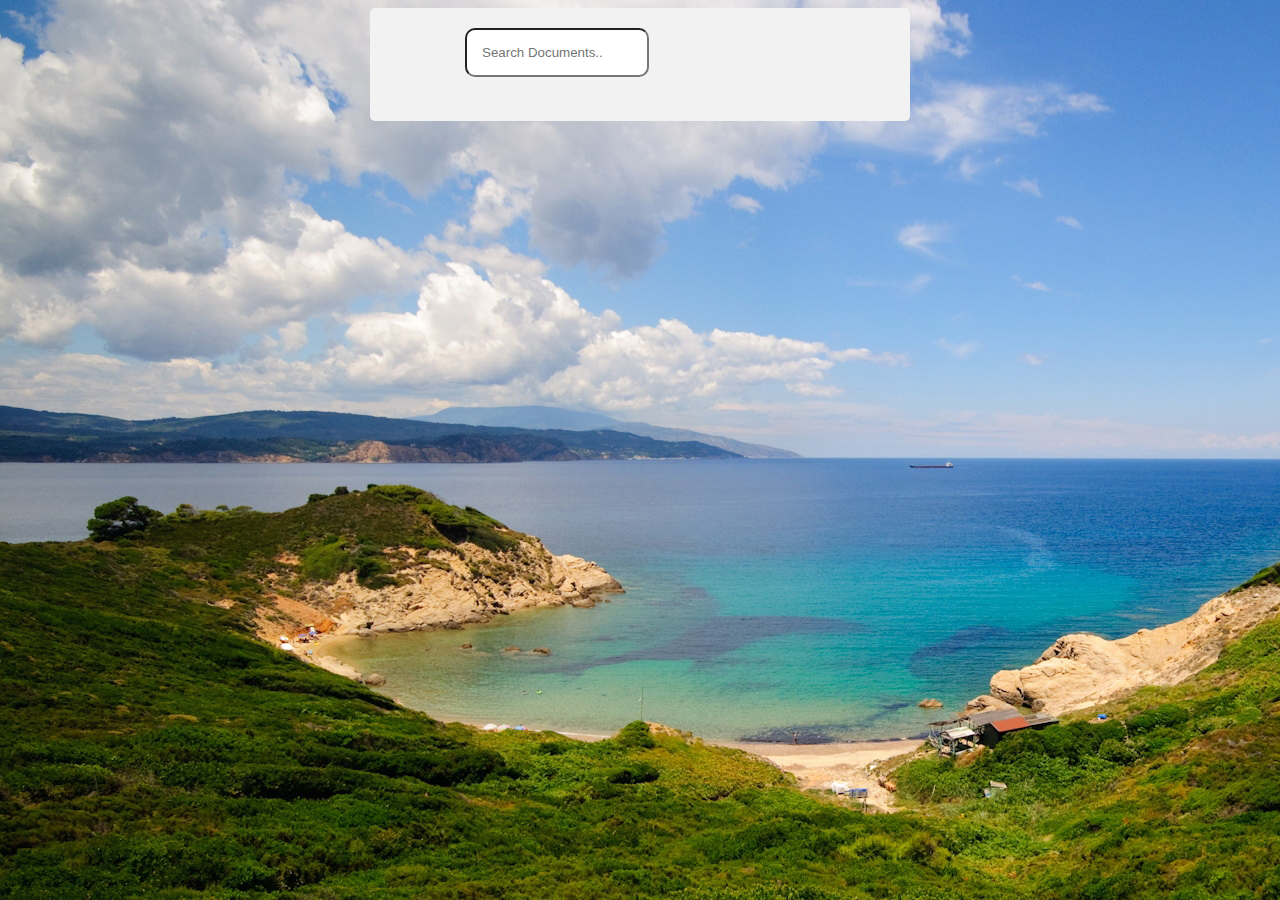
<file: index.html>
<!DOCTYPE html> 
<html> 
      
<head> 
    <title> 
        Search Information
    </title> 
      
    <!-- linking the stylesheet(CSS) -->
    <link rel="stylesheet" type="text/css" href="./style.css"> 
    <!-- linking javscript -->
    <script src="./script.js"></script> 
</head> 
  
<body id="body"> 
    <div class="container">
        <form>
            <input id="searchbar" type="text" onkeyup="searchPage()"
            name="search" placeholder="Search Documents.."><br>
            <p id="show">
            <ul id="list"></ul>   
        </p>
        </form>
    </div>    
</body> 
  
</html>
</file>
<file: style.css>
#searchbar{ 
    margin-left: 15%; 
    padding:15px; 
    border-radius: 10px; 
  } 

  .container {
    border-radius: 5px;
    background-color: #f2f2f2;
    padding: 20px;
    max-width: 600px;
    width: 500px;
    margin: auto;
  }

  input[type=text] { 
     width: 30%; 
     -webkit-transition: width 0.15s ease-in-out; 
     transition: width 0.15s ease-in-out; 
  } 

  /* When the input field gets focus, 
       change its width to 100% */
  input[type=text]:focus { 
    width: 70%; 
  } 

 #list{ 
   font-size:  1.5em; 
   margin-left: 90px; 
  } 

.animals{ 
  display: list-item;     
 }  

 #body{
  background-image: url(./bgImp.jpg);
 }
</file>
